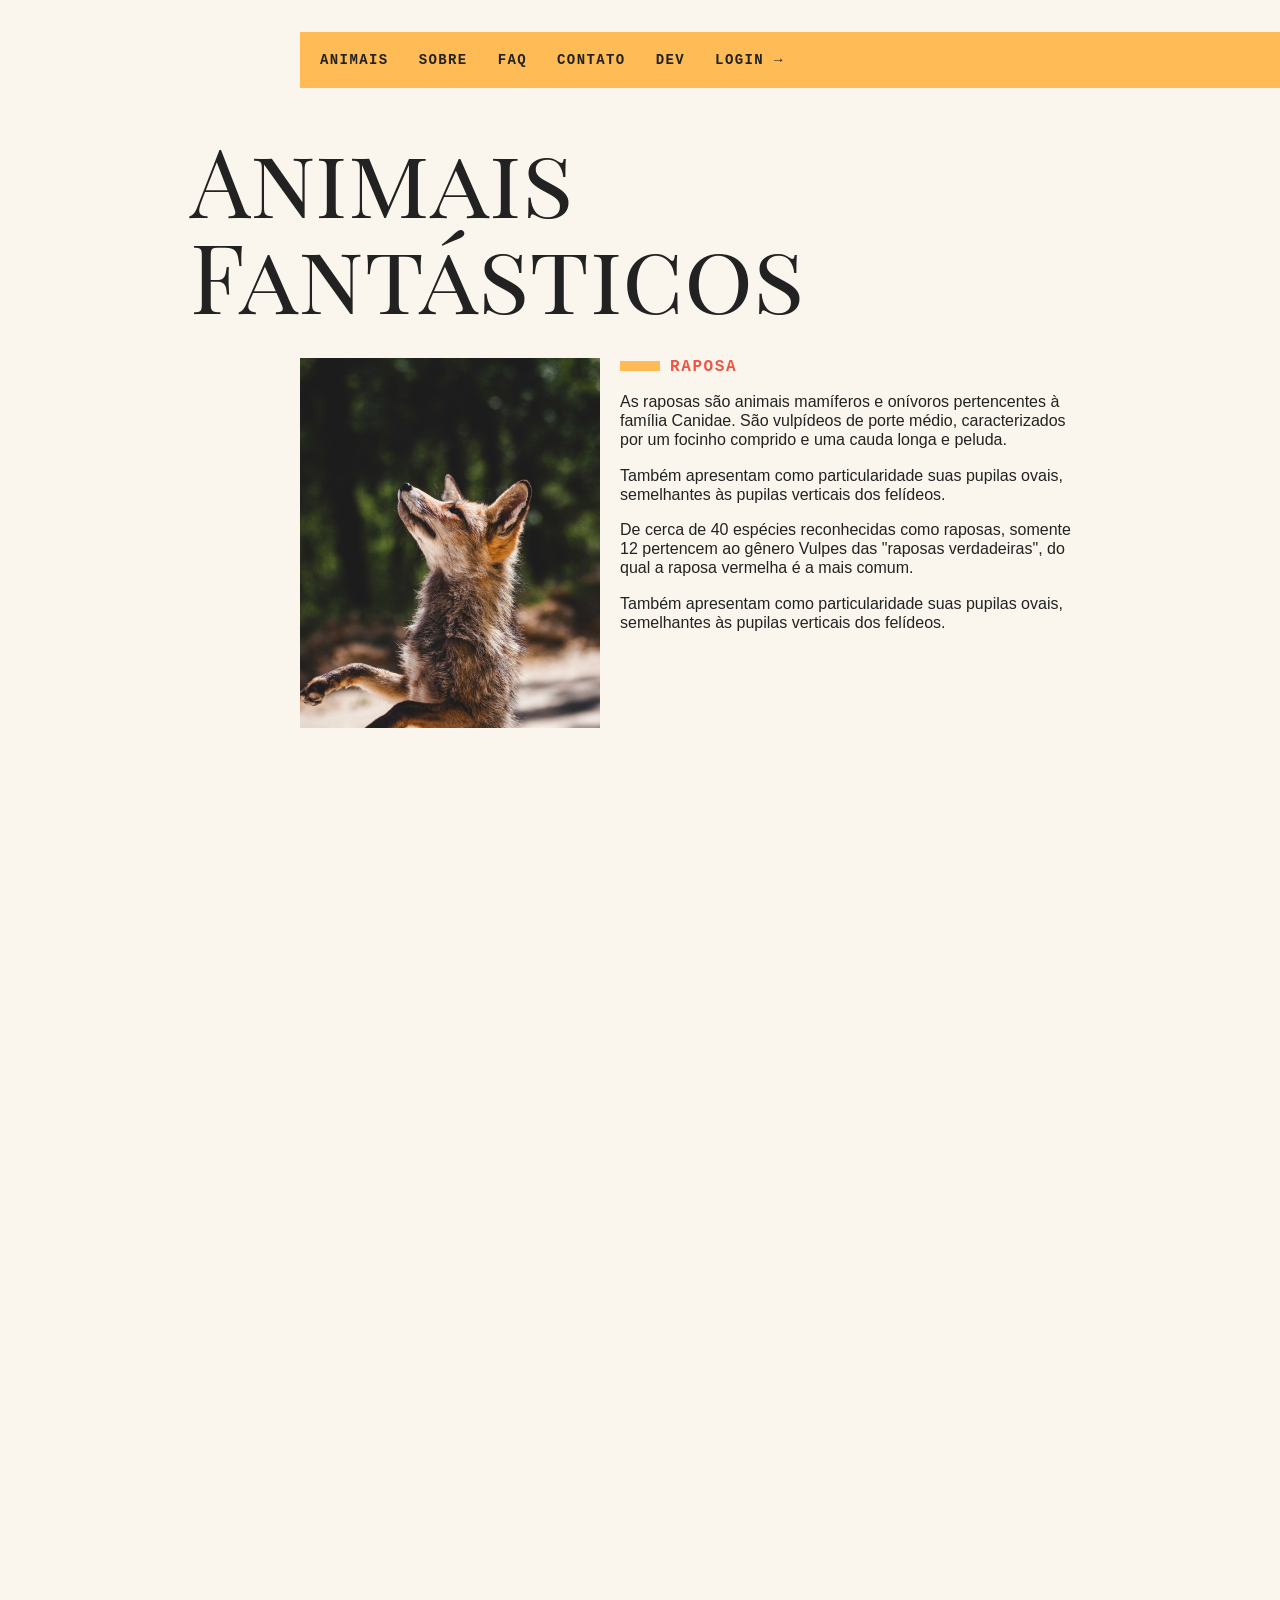
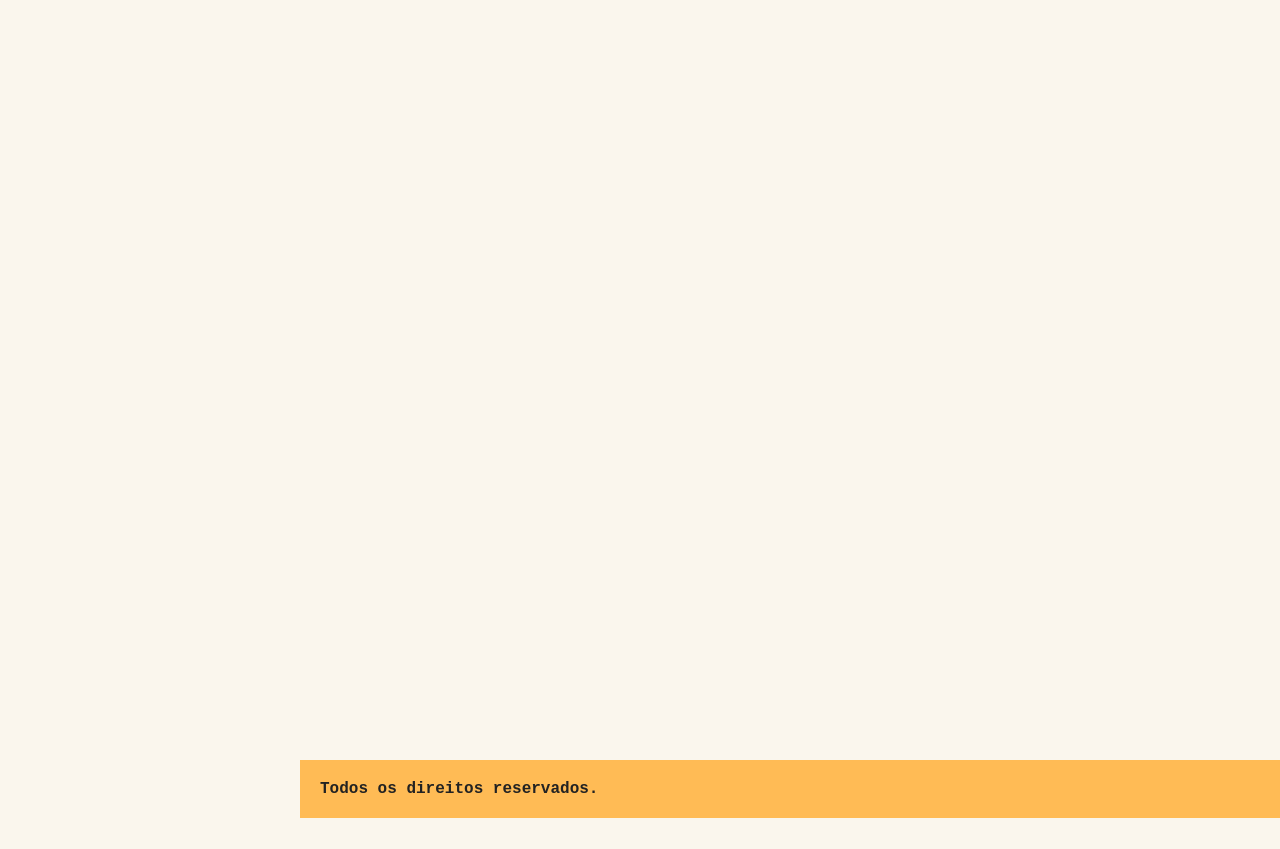
<file: index.html>
<!DOCTYPE html>
<html lang="pt-br">

<head>
    <meta charset="utf-8" />
    <meta http-equiv="X-UA-Compatible" content="IE=edge" />
    <title>Animais Fantásticos</title>
    <meta name="viewport" content="width=device-width, initial-scale=1" />
    <link href="https://fonts.googleapis.com/css?family=Playfair+Display+SC" rel="stylesheet" />
    <link rel="stylesheet" type="text/css" href="css/style.css" />
    <!-- 
        Escrevemos o código abaixo para verificar se o JS está habilitado no navegador do cliente, se sim, 
        então adicionamos a classe .js ao elemento HTML (document.documentElement) para ainda assim ele 
        exibir o conteúdo na tela.
        Outro detalhe é que usamos o className, ao invés de usar o classList.add(), isso pq o className dá suporte
        aos browsers mais antigos, já o classList.add() pode não rodar em browsers muito antigos  
    -->
    <script type="text/javascript">
        document.documentElement.className = ' js';
    </script>
</head>

<body>
    <div class="grid-container">


        <!-- <div id="div" data-cor="azul" data-width="500">Div</div> -->

        <nav class="menu" data-menu="suave">
            <!--
                Menu mobile o artibuto aria-expanded="false" é para dizer para um leitor de tela que o menu abaixo não está
                expandido, está escondido.
                aria-controls="menu" - indica qual controle esse botão está controlando, nesse caso é o que possui id menu
            -->
            <button data-menu="button" aria-expanded="false" aria-controls="menu">Menu</button>
            <ul data-menu="lista" id="menu">
                <li><a href="#animais">Animais</a></li>
                <li data-dropdown="">
                    <a href="sobre.html">Sobre</a>
                    <ul class="dropdown-menu">
                        <li><a href="empresa.html">A Empresa</a></li>
                        <li><a href="equipe.html">Equipe</a></li>
                        <li><a href="socios.html">Sócios</a></li>
                        <li><a href="investidores.html">Investidores</a></li>
                    </ul>
                </li>
                <li><a href="#faq">Faq</a></li>
                <li><a href="#contato">Contato</a></li>
                <li><a href="https://www.origamid.com/">Dev</a></li>
                <li><a data-modal="abrir" href="login.html">Login →</a></li>
            </ul>
        </nav>
        <section class="grid-section animais" data-anime="scroll" id="animais">
            <h1 class="titulo">Animais Fantásticos</h1>
            <ul class="animais-lista" data-tab="menu">
                <li>
                    <img src="img/imagem1.jpg">
                </li>
                <li>
                    <img src="img/imagem2.jpg">
                </li>
                <li>
                    <img src="img/imagem3.jpg">
                </li>
                <li>
                    <img src="img/imagem4.jpg">
                </li>
                <li>
                    <img src="img/imagem5.jpg">
                </li>
                <li>
                    <img src="img/imagem6.jpg">
                </li>
            </ul>
            <div class="animais-descricao" data-tab="content">
                <section data-anime="show-right">
                    <h2>Raposa</h2>
                    <p>As raposas são animais mamíferos e onívoros pertencentes à família Canidae. São vulpídeos de
                        porte
                        médio, caracterizados
                        por um focinho comprido e uma cauda longa e peluda.</p>
                    <p>Também apresentam como particularidade suas pupilas ovais, semelhantes às pupilas verticais dos
                        felídeos.</p>
                    <p>De cerca de 40 espécies reconhecidas como raposas, somente 12 pertencem ao gênero Vulpes das
                        "raposas
                        verdadeiras", do
                        qual a raposa vermelha é a mais comum.</p>
                    <p>Também apresentam como particularidade suas pupilas ovais, semelhantes às pupilas verticais dos
                        felídeos.</p>
                </section>

                <section data-anime="show-right">
                    <h2>Esquilo</h2>
                    <p>As raposas são animais mamíferos e onívoros pertencentes à família Canidae. São vulpídeos de
                        porte
                        médio, caracterizados
                        por um focinho comprido e uma cauda longa e peluda.</p>
                    <p>Também apresentam como particularidade suas pupilas ovais, semelhantes às pupilas verticais dos
                        felídeos.</p>
                    <p>De cerca de 40 espécies reconhecidas como raposas, somente 12 pertencem ao gênero Vulpes das
                        "raposas
                        verdadeiras", do
                        qual a raposa vermelha é a mais comum.</p>
                    <p>Também apresentam como particularidade suas pupilas ovais, semelhantes às pupilas verticais dos
                        felídeos.</p>
                </section>
                <section data-anime="show-down">
                    <h2>Urso</h2>
                    <p>As raposas são animais mamíferos e onívoros pertencentes à família Canidae. São vulpídeos de
                        porte
                        médio, caracterizados
                        por um focinho comprido e uma cauda longa e peluda.</p>
                    <p>Também apresentam como particularidade suas pupilas ovais, semelhantes às pupilas verticais dos
                        felídeos.</p>
                    <p>De cerca de 40 espécies reconhecidas como raposas, somente 12 pertencem ao gênero Vulpes das
                        "raposas
                        verdadeiras", do
                        qual a raposa vermelha é a mais comum.</p>
                    <p>Também apresentam como particularidade suas pupilas ovais, semelhantes às pupilas verticais dos
                        felídeos.</p>
                </section>
                <section data-anime="show-down">
                    <h2>Lobo</h2>
                    <p>As raposas são animais mamíferos e onívoros pertencentes à família Canidae. São vulpídeos de
                        porte
                        médio, caracterizados
                        por um focinho comprido e uma cauda longa e peluda.</p>
                    <p>Também apresentam como particularidade suas pupilas ovais, semelhantes às pupilas verticais dos
                        felídeos.</p>
                    <p>De cerca de 40 espécies reconhecidas como raposas, somente 12 pertencem ao gênero Vulpes das
                        "raposas
                        verdadeiras", do
                        qual a raposa vermelha é a mais comum.</p>
                    <p>Também apresentam como particularidade suas pupilas ovais, semelhantes às pupilas verticais dos
                        felídeos.</p>
                </section>
                <section data-anime="show-right">
                    <h2>Macaco</h2>
                    <p>As raposas são animais mamíferos e onívoros pertencentes à família Canidae. São vulpídeos de
                        porte
                        médio, caracterizados
                        por um focinho comprido e uma cauda longa e peluda.</p>
                    <p>Também apresentam como particularidade suas pupilas ovais, semelhantes às pupilas verticais dos
                        felídeos.</p>
                    <p>De cerca de 40 espécies reconhecidas como raposas, somente 12 pertencem ao gênero Vulpes das
                        "raposas
                        verdadeiras", do
                        qual a raposa vermelha é a mais comum.</p>
                    <p>Também apresentam como particularidade suas pupilas ovais, semelhantes às pupilas verticais dos
                        felídeos.</p>
                </section>
                <section data-anime="show-right">
                    <h2>Leão</h2>
                    <p>As raposas são animais mamíferos e onívoros pertencentes à família Canidae. São vulpídeos de
                        porte
                        médio, caracterizados
                        por um focinho comprido e uma cauda longa e peluda.</p>
                    <p>Também apresentam como particularidade suas pupilas ovais, semelhantes às pupilas verticais dos
                        felídeos.</p>
                    <p>De cerca de 40 espécies reconhecidas como raposas, somente 12 pertencem ao gênero Vulpes das
                        "raposas
                        verdadeiras", do
                        qual a raposa vermelha é a mais comum.</p>
                    <p>Também apresentam como particularidade suas pupilas ovais, semelhantes às pupilas verticais dos
                        felídeos.</p>
                </section>
            </div>
        </section>

        <section class="grid-section numeros" id="numerosTarget" data-anime="scroll">
            <h1 class="titulo">Números</h1>
        
            <div class="numeros-grid">
                <div class="numero-animal">
                    <h3>Lobos</h3>
                    <span data-numero="">4874</span>
                </div>
        
                <div class="numero-animal">
                    <h3>Raposas</h3>
                    <span data-numero="">5374</span>
                </div>
        
                <div class="numero-animal">
                    <h3>Esquilos</h3>
                    <span data-numero="">12340</span>
                </div>
        
                <div class="numero-animal">
                    <h3>Ursos</h3>
                    <span data-numero="">230</span>
                </div>
            </div>
        </section>

        <section class="grid-section faq" data-anime="scroll" id="faq">
            <h1 class="titulo">FAQ</h1>
            <dl class="faq-lista" data-anime="accordion">
                <dt>Qual a idade dos animais?</dt>
                <dd>As raposas são animais mamíferos e onívoros pertencentes à família Canidae. São vulpídeos de porte
                    médio, caracterizados por um focinho comprido e uma cauda longa e peluda.</dd>
                <dt>Eles são fantásticos?</dt>
                <dd>Também apresentam como particularidade suas pupilas ovais, semelhantes às pupilas verticais dos
                    felídeos.</dd>
                <dt>Qual a diferença?</dt>
                <dd>As raposas são animais mamíferos e onívoros pertencentes à família Canidae. São vulpídeos de porte
                    médio, caracterizados por um focinho comprido e uma cauda longa e peluda.</dd>
                <dt>Como proteger?</dt>
                <dd>Também apresentam como particularidade suas pupilas ovais, semelhantes às pupilas verticais dos
                    felídeos.</dd>
            </dl>
        </section>

        <section class="grid-section contato" data-anime="scroll" id="contato">
            <h1 class="titulo">Contato</h1>
            <!-- os tributos aria- melhoram a usabilidade de usuários que usam leitor de tela -->
            <div class="mapa" data-tooltip="" aria-label="Endereço próximo ao estacionamento!">
                <img src="img/mapa.png">
            </div>
            <ul class="dados">
                <li>contato@origamid.com</li>
                <li>+55 (21) 9999-9999</li>
                <li>Rua do Conde, nº 21</li>
                <li>Rio de Janeiro - RJ</li>
                <li data-semana="1,2,3,4,5" data-horario="8,18">Seg à Sex 8 às 18</li>
            </ul>
        </section>

        <footer class="copy">
            <p>Todos os direitos reservados.</p>
        </footer>
    </div>

    <!-- modal -->
    <section class="modal-container" data-modal="container">
        <div class="modal">
            <!-- botão usado para fechar o modal -->
            <button data-modal="fechar" class="fechar">X</button>

            <form action="">
                <label for="email">Email</label>
                <input type="text" for="email" id="email" />

                <label for="senha">Senha</label>
                <input type="password" for="senha" id="senha" />
                <button type="submit">Entrar</button>
            </form>
        </div>
    </section>

    <!-- <script src="script.js" type="text/javascript"></script>
    <script src="efeitosDom.js" type="text/javascript"></script> -->

    <script type="module" src="js/scripts.js"></script>
</body>

</html>
</file>
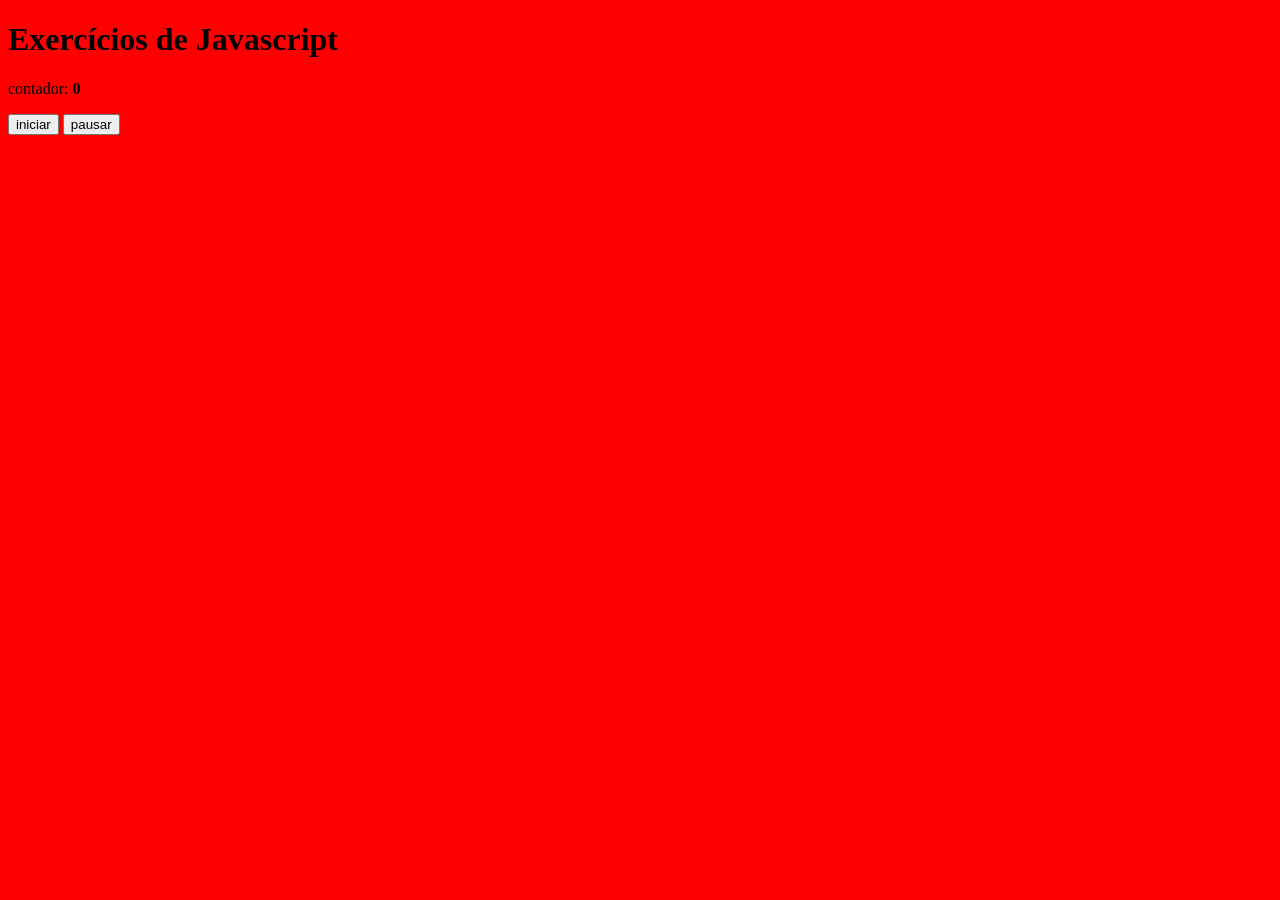
<file: exercicios.html>
<!DOCTYPE html>
<html lang="pt-br" class="red">

<head>
    <meta charset="UTF-8" />
    <meta name="viewport" content="width=device-width, initial-scale=1.0" />
    <meta http-equiv="X-UA-Compatible" content="ie=edge" />
    <title>Exercícios</title>
    <style type="text/css">
        .red {
            background-color: #ff0000;
        }

        .blue {
            background-color: blue;
        }
    </style>
</head>

<body>
    <main>
        <h1>Exercícios de Javascript</h1>

        <p>contador: <b>0</b></p>

        <input type="submit" id="iniciar" value="iniciar" />
        <input type="submit" id="pausar" value="pausar" />
        <!-- <input type="submit" id="reiniciar" value="reiniciar" /> -->
    </main>


    <!-- troca a cor do fundo da tela a cada dois segundos -->
    <!-- <script type="text/javascript">
        const html = document.querySelector('html');

        const vermelho = setInterval(() => {
            html.classList.toggle('blue');
        }, 2000);
    </script> -->

    <!-- cria um cronômetro - onde um clique ativa o cronômetro, e dois cliques no pausar reseta -->
    <script type="text/javascript">
        const contador = document.querySelector('b'),
            iniciar = document.querySelector('#iniciar'),
            pausar = document.querySelector('#pausar');

        let tempo = 1,
            timer;

        function initChronometer() {
            timer = setInterval(() => {
                contador.innerHTML = tempo++;
            }, 100);
            iniciar.setAttribute('disabled', '');
        };

        function rebootChronometer() {
            setInterval(() => {
                contador.innerHTML = tempo++;
            }, 100);
        };

        iniciar.addEventListener('click', () => {
            initChronometer();
        });

        pausar.addEventListener('click', () => {
            clearInterval(timer);
            iniciar.removeAttribute('disabled');
        });

        // dblclick - é o evento de duplo clique no botão 
        pausar.addEventListener('dblclick', () => {
            tempo = 0;
            contador.innerHTML = tempo;
        });       
    </script>
</body>

</html>
</file>
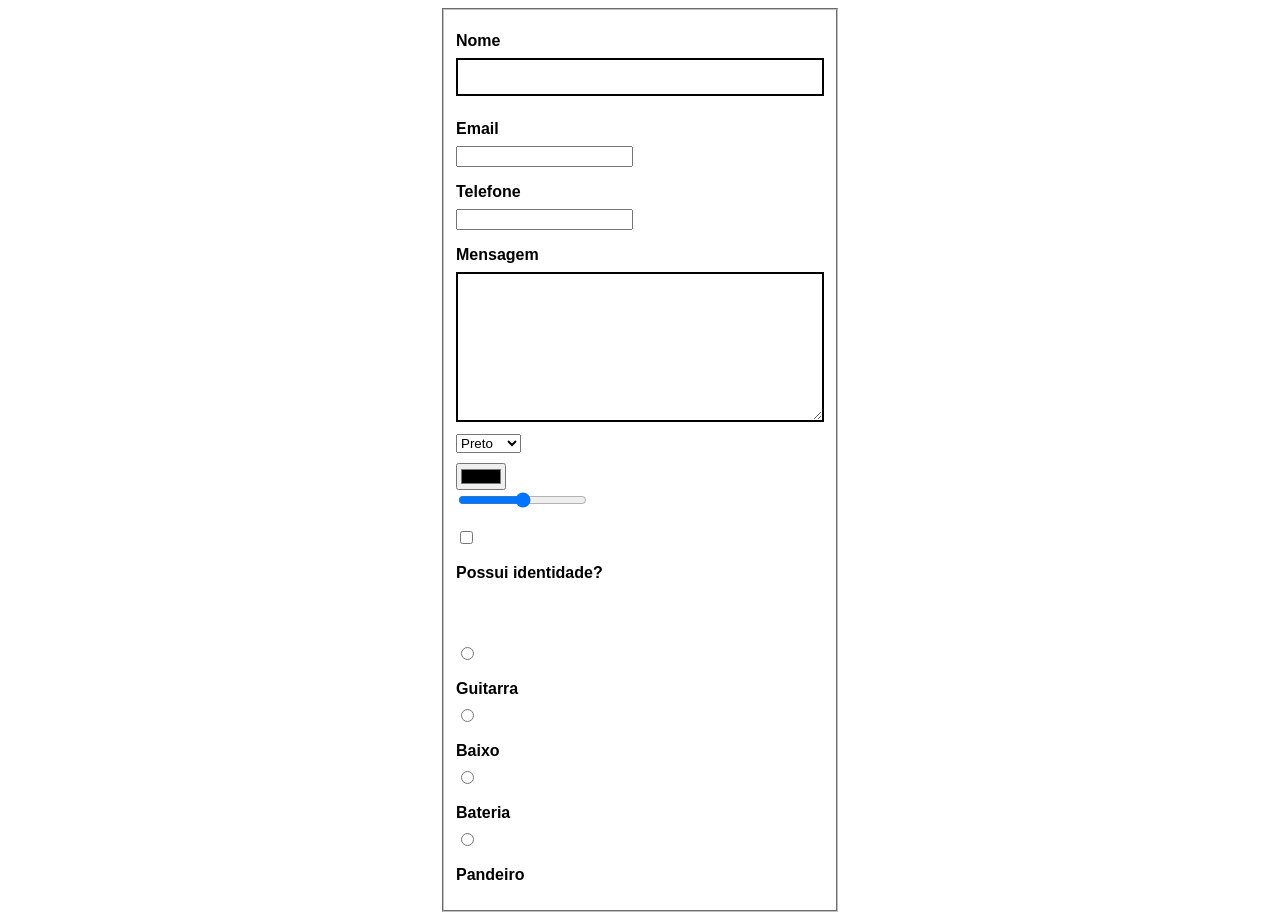
<file: forms.html>
<!DOCTYPE html>
<html lang="pt-br">

<head>
    <meta charset="UTF-8" />
    <meta name="viewport" content="width=device-width, initial-scale=1.0" />
    <meta http-equiv="X-UA-Compatible" content="ie=edge" />
    <title>Formulários no Javascript</title>
</head>

<body>
    <style type="text/css">
        label {
            display: block;
            font-family: Arial, Helvetica, sans-serif;
            font-weight: bold;
            margin-bottom: .5rem;
            margin-top: 1rem;
        }

        form {
            max-width: 400px;
            margin: 0 auto;
        }

        input[type="text"],
        textarea {
            width: 100%;
            box-sizing: border-box;
            padding: .5rem;
            border: 2px solid #000;
            font-size: 1rem;
            margin-bottom: .5rem;
        }

        textarea {
            height: 150px;
        }

        .invalido {
            border-color: #ff0000;
        }

        input[type="color"] {
            display: block;
            margin: 10px 0 0 0;
        }
    </style>
    <main>
        <form name="contato" id="contato">
            <fieldset>
                <label for="nome">Nome</label>
                <input type="text" name="nome" id="nome" value="" required="required" />

                <label for="email">Email</label>
                <input type="email" name="email" id="email" value="" required="required" />

                <label for="telefone">Telefone</label>
                <input type="tel" name="telefone" id="telefone" value="" required="required" />

                <label for="mensagem">Mensagem</label>
                <textarea name="mensagem" id="mensagem" value="" required="required"></textarea>

                <select name="cores" id="cores">
                    <option value="black">Preto</option>
                    <option value="white">Branco</option>
                    <option value="blue">Azul</option>
                </select>

                <input type="color" name="inputColor" id="inputColor" />

                <input type="range" name="inputRange" id="inputRange" max="300" min="0" />
                <label for="inputRange"></label>

                <input type="checkbox" name="identidade" value="identidade" id="identidade" />
                <label for="identidade">Possui identidade?</label>
                <br />
                <br />
                <br />

                <input type="radio" name="intrumento" id="guitarra" value="guitarra" data-radio="lista-instrumento" />
                <label for="guitarra">Guitarra</label>

                <input type="radio" name="intrumento" id="baixo" value="baixo" data-radio="lista-instrumento" />
                <label for="baixo">Baixo</label>

                <input type="radio" name="intrumento" id="bateria" value="bateria" data-radio="lista-instrumento" />
                <label for="bateria">Bateria</label>

                <input type="radio" name="intrumento" id="pandeiro" value="pandeiro" data-radio="lista-instrumento" />
                <label for="pandeiro">Pandeiro</label>

                <label id="aviso" for="aviso"></label>
            </fieldset>
        </form>
    </main>

    <!-- <script type="text/javascript">
        const form = document.forms.contato,
            nome = document.forms.contato.nome,
            label = document.querySelector('#aviso');

        nome.addEventListener('change', () => {
            label.innerText = event.target.value;
        });
        // nome.addEventListener('keyup', () => {
        //     label.innerText = nome.value;
        // });
    </script> -->

    <!-- validações com JS -->
    <script type="text/javascript">
        const form = document.forms.contato,
            nome = document.forms.contato.nome.value,
            telefone = document.forms.contato.telefone.value,
            email = document.forms.contato.email.value,
            mensagem = document.forms.contato.mensagem.value,
            label = document.querySelector('#aviso');

        form.addEventListener('change', (event) => {
            // adiciona o event taget em uma constante pra não ficar repetindo o código toda a hora 
            target = event.target;

            // se retornar um 'false' da validação, então adicionamos a classe inválido e soltamos uma 
            // mensagem personalizada com o setCustomValidity();
            if (target.checkValidity() === false) {
                target.classList.add('invalido');
                target.setCustomValidity('Informe um endereço de email válido!');
                label.innerText = target.validationMessage;
                console.log(target.checkValidity());
            }
        });


        // SELECT 
        const selectControl = document.querySelector('#cores');

        selectControl.addEventListener('change', (event) => {
            document.body.style.backgroundColor = selectControl.value;
        });


        // COLOR
        const colorControl = document.querySelector('#inputColor');

        // o evento 'input' é todo o informação dada como entrada em um input
        // então a cada modificação dessa informação a cor do body muda com a função abaixo
        colorControl.addEventListener('input', (event) => {
            document.body.style.backgroundColor = event.target.value;
        });

        // RANGE
        const inputRange = document.querySelector('#inputRange');
        inputRange.addEventListener('input', (event) => {
            // usamos o nextElementSibling para pegar o próximo elemento após o inputRange que é o span onde 
            // vamos exibir o texto
            inputRange.nextElementSibling.innerText = 'R$ ' + inputRange.value + ',00';
        });


        // CHECKBOX
        const inputCheckbox = document.querySelector('#identidade');

        inputCheckbox.addEventListener('change', (event) => {
            const inputMarcado = event.target.checked;
            if (inputMarcado === true) {
                document.body.style.backgroundColor = 'green';
            } else {
                document.body.style.backgroundColor = 'red';
            }
        });


        // RADIO 
        const inputRadio = document.querySelectorAll('[data-radio="lista-instrumento"]');

        inputRadio.forEach((item) => {
            item.addEventListener('change', (event) => {
                const radioMarcado = event.target.checked;
                if(radioMarcado === true) {
                    console.log(item.value)
                }
            });
        }); 

        // PEGAR TODOS OS DADOS INFORMADOS NO FORM E JOGAR EM UM OBJETO
        // const form = document.forms.contato;

        // criamos um objeto vazio que receberá os dados do form
        const dados = {};

        // adicionamos um evento change ao formulario geral e 
        contato.addEventListener('change', (event) => {
            // adicionamos o nome da propriedade com o mesmo nome do item do form que foi clicado 
            // adicionamos o valor dessa propriedade com o valor do item que foi clicado
            dados[event.target.name] = event.target.value;
            console.log(dados);
            /*
             a saída será algo como:
             cores: "black"

            email: "remail@email.com"
            
            identidade: "identidade"
            
            inputColor: "#bf197f"
            
            intrumento: "guitarra"
            
            mensagem: "mensagem informada"
            
            nome: "nome informado"
            
            telefone: "87878787"
            */
        });

    </script>

</body>

</html>
</file>
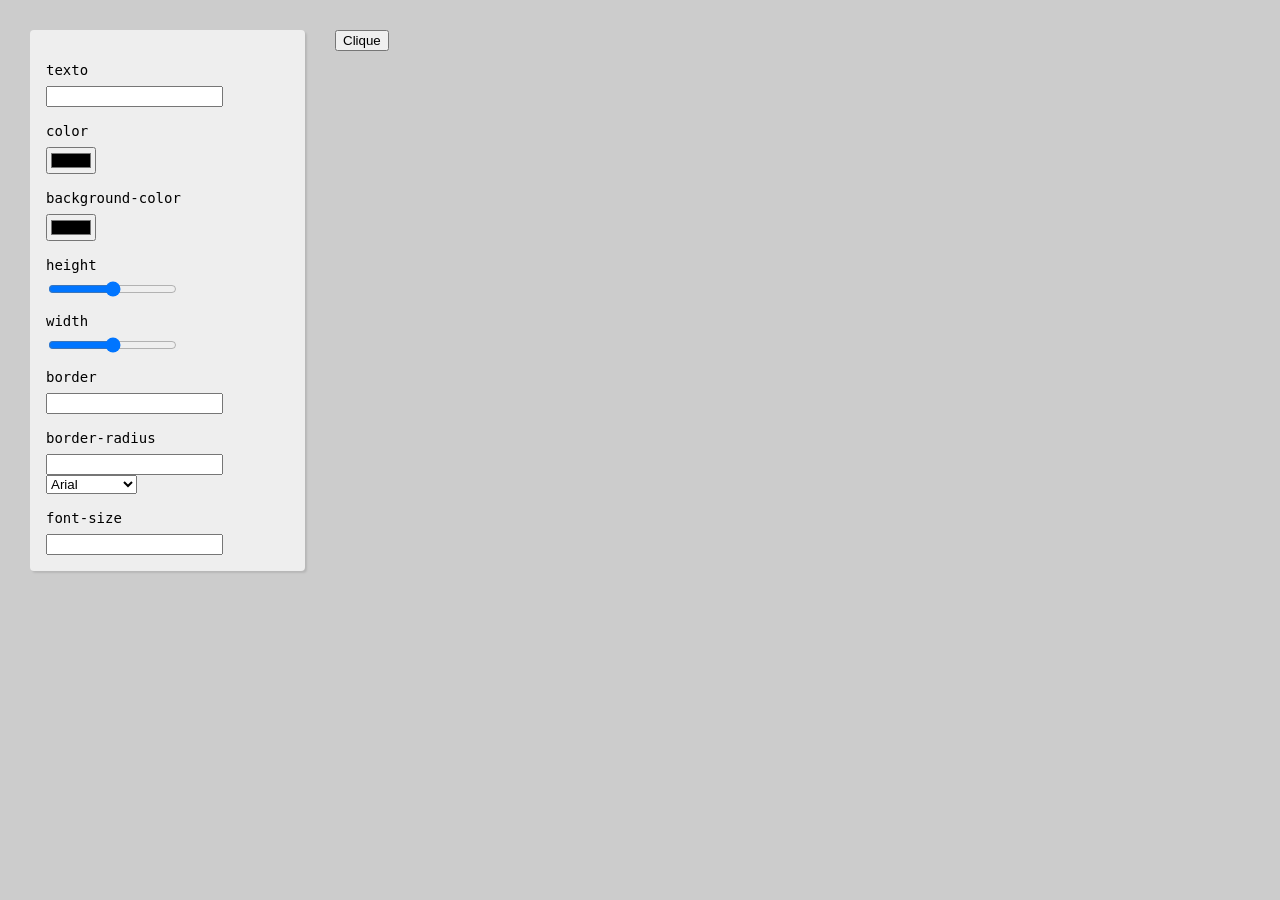
<file: button-creator/button-creator.html>
<!DOCTYPE html>
<html lang="en">
<head>
    <meta charset="UTF-8">
    <meta name="viewport" content="width=device-width, initial-scale=1.0">
    <meta http-equiv="X-UA-Compatible" content="ie=edge">
    <title>Button Creator</title>
    <link rel="stylesheet" href="button-creator.css" type="text/css" />
</head>

<body>
    <section class="button-creator">
        <form id="controles">
            <label for="texto">texto</label>
            <input type="text" name="texto" id="texto" />

            <label for="color">color</label>
            <input type="color" name="color" id="color" />

            <label for="backgroundColor">background-color</label>
            <input type="color" name="backgroundColor" id="backgroundColor" />

            <label for="height">height</label>
            <input type="range" name="height" id="height" min="0" max="200" />

            <label for="width">width</label>
            <input type="range" name="width" id="width" min="0" max="200" />

            <label for="border">border</label>
            <input type="text" name="border" id="border" min="0" max="600" />

            <label for="borderRadius">border-radius</label>
            <input type="text" name="borderRadius" id="borderRadius" min="0" max="20" />

            <select name="fontFamily" id="fontFamily">
                <option value="Arial">Arial</option>
                <option value="Georgia">Georgia</option>
                <option value="monospace">monospace</option>
            </select>

            <label for="fontSize">font-size</label>
            <input type="number" name="fontSize" id="fontSize" />
        </form>

        <!-- result of style -->
        <section class="resultado">
            <button class="btn">Clique</button>

            <!-- CSS code for copy -->            
            <pre>
                <code class="css">

                </code>
            </pre>
        </section>
    </section>

    <script type="text/javascript" src="button-creator.js"></script>
</body>
</html>
</file>
<file: css/style.css>
@import 'geral.css';
@import 'modal.css';
@import 'tooltip.css';
@import 'dropdown-menu.css';
@import 'menu-mobile.css';
@import 'numeros.css';
</file>
<file: button-creator/button-creator.css>
body {
    margin: 0;
    background-color: #ccc;
}

label {
    display: block;
    margin-bottom: .5rem;
    margin-top: 1rem;
}

input {
    display: block;
}

.button-creator {
    display: grid;
    grid-gap: 30px;
    padding: 30px;
    grid-template-columns: 275px 1fr;
}

#controles {
    font-family: 'IBM Plex Mono', monospace;
    font-size: .875rem;
    background:#eee;
    padding: 1rem;
    border-radius: 4px;
    box-shadow: 2px 2px 2px 0 rgba(0, 0, 0, .1);
}

.css {
    font-family: 'IBM Plex Mono', monospace;
    color: #333;
    margin-top: 40px;
    display: flex;
    flex-direction: column;
}

    .css span {
        display: block;
        margin-bottom: .5rem;
    }
</file>
